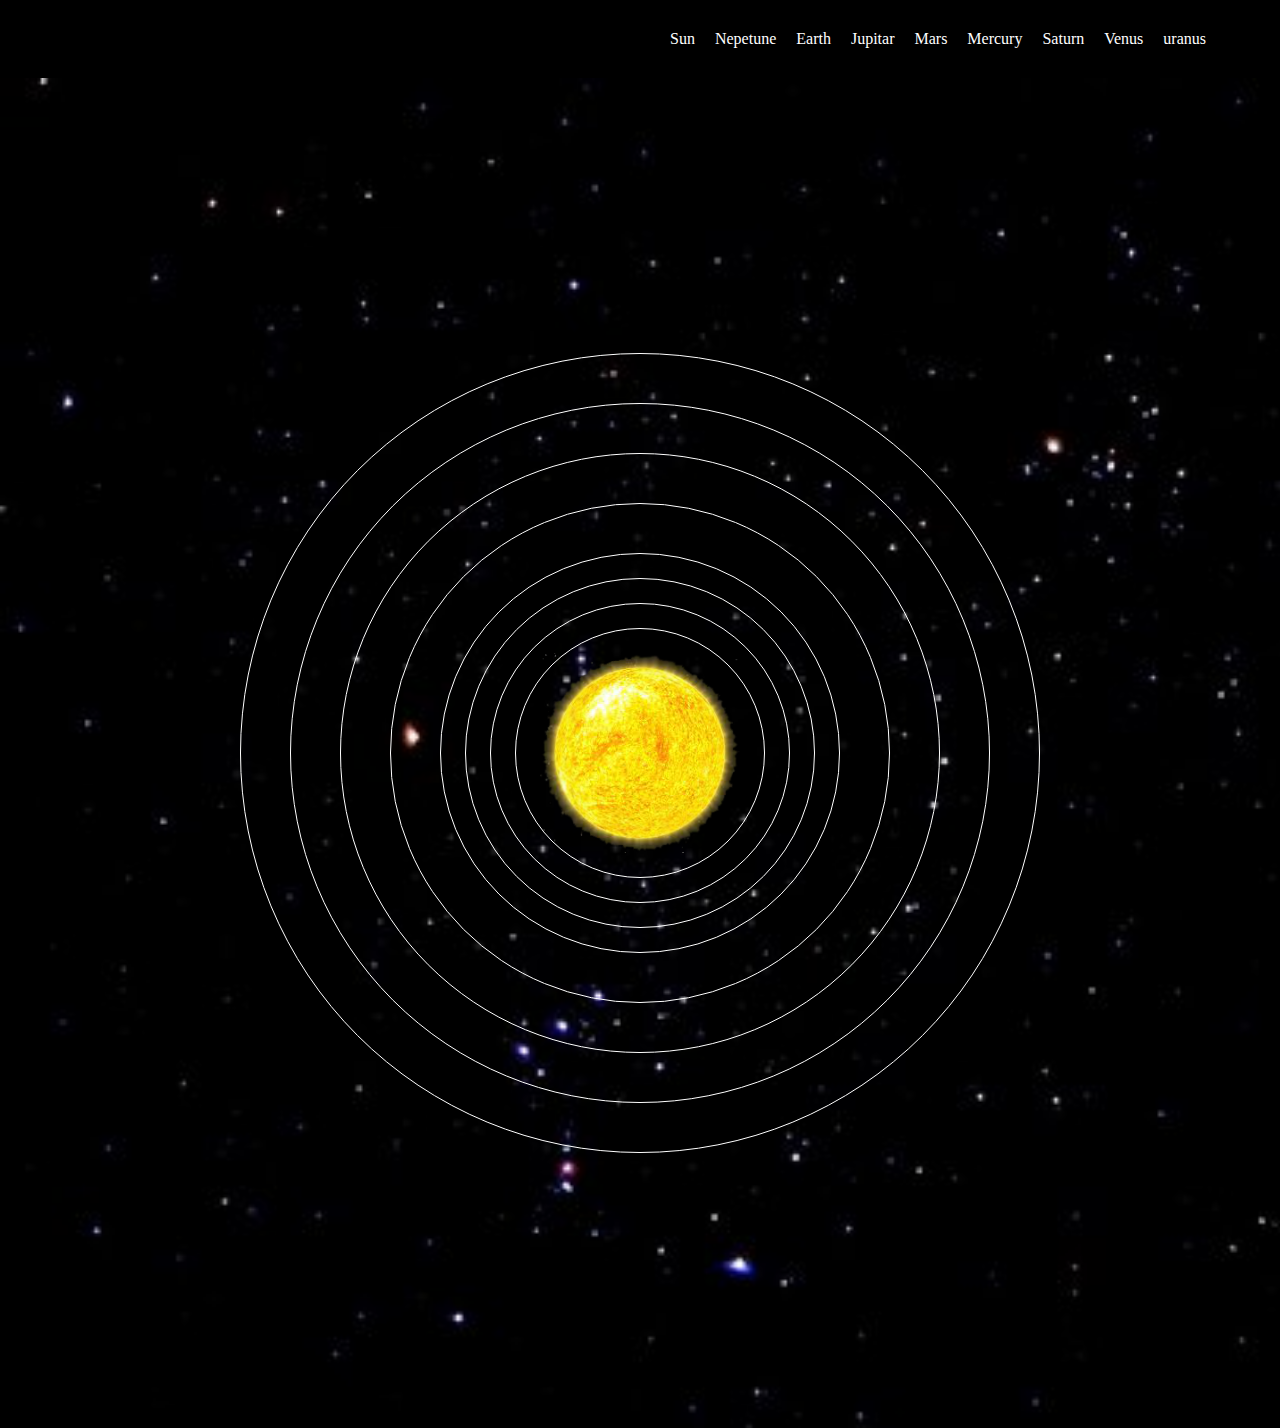
<file: index.html>
<!DOCTYPE html>
<html lang="en">

<head>
    <meta charset="UTF-8">
    <meta http-equiv="X-UA-Compatible" content="IE=edge">
    <meta name="viewport" content="width=device-width, initial-scale=1.0">
    <title>Solar System</title>
    <link rel="shortcut icon" href="./images/solar-systemLogojpg.jpg" type="image/x-icon">
    <link rel="stylesheet" href="css/style.css">
</head>

<body>

    <section class="Solar-pannel">
        <div class="container">
            <nav class="menu">

                <ul>
                    <li><a href="indexSun.html">Sun</a></li>

                    <li><a href="plannet pages/nepetune.html">Nepetune</a></li>
                    <li><a href="plannet pages/earth.html">Earth</a></li>
                    <li><a href="plannet pages/jupiter.html">Jupitar</a></li>
                    <li><a href="plannet pages/marse.html">Mars</a></li>
                    <li><a href="plannet pages/mercury.html">Mercury</a></li>
                    <li><a href="plannet pages/saturn.html">Saturn</a></li>
                    <li><a href="plannet pages/venus.html">Venus</a></li>
                    <li><a href="plannet pages/urenus.html">uranus</a></li>

                </ul>

            </nav>
        </div>

    </section>
    <section class="Solar-system">

        <div class="wrapper">

            <div class="napetune-container">
                <img src="./images/nepetune-2.png" alt="plannet">
            </div>
            <div class="urenus-container">
                <img src="./images/urenus new.png" alt="plannet">
            </div>
            <div class="saturn-container">
                <img src="./images/saturnjpg new.png" alt="plannet">
            </div>
            <div class="jupiter-container">
                <img src="./images/jupiter new .png" alt="plannet">
            </div>
            <div class="marse-container">
                <img src="./images/mars1N.png" alt="plannet">
            </div>
            <div class="earth-container">
                <img src="./images/earth New.png" alt="plannet">
            </div>
            <div class="venus-container">
                <img src="./images/venus1 New.png" alt="plannet">
            </div>
            <div class="marcury-container">
                <img src="./images/mercury new (2).png" alt="plannet">
            </div>
            <div class="sun-container">
                <img src="./images/sunNEW.png" alt="plannet">
            </div>


        </div>
    </section>
</body>

</html>
</file>
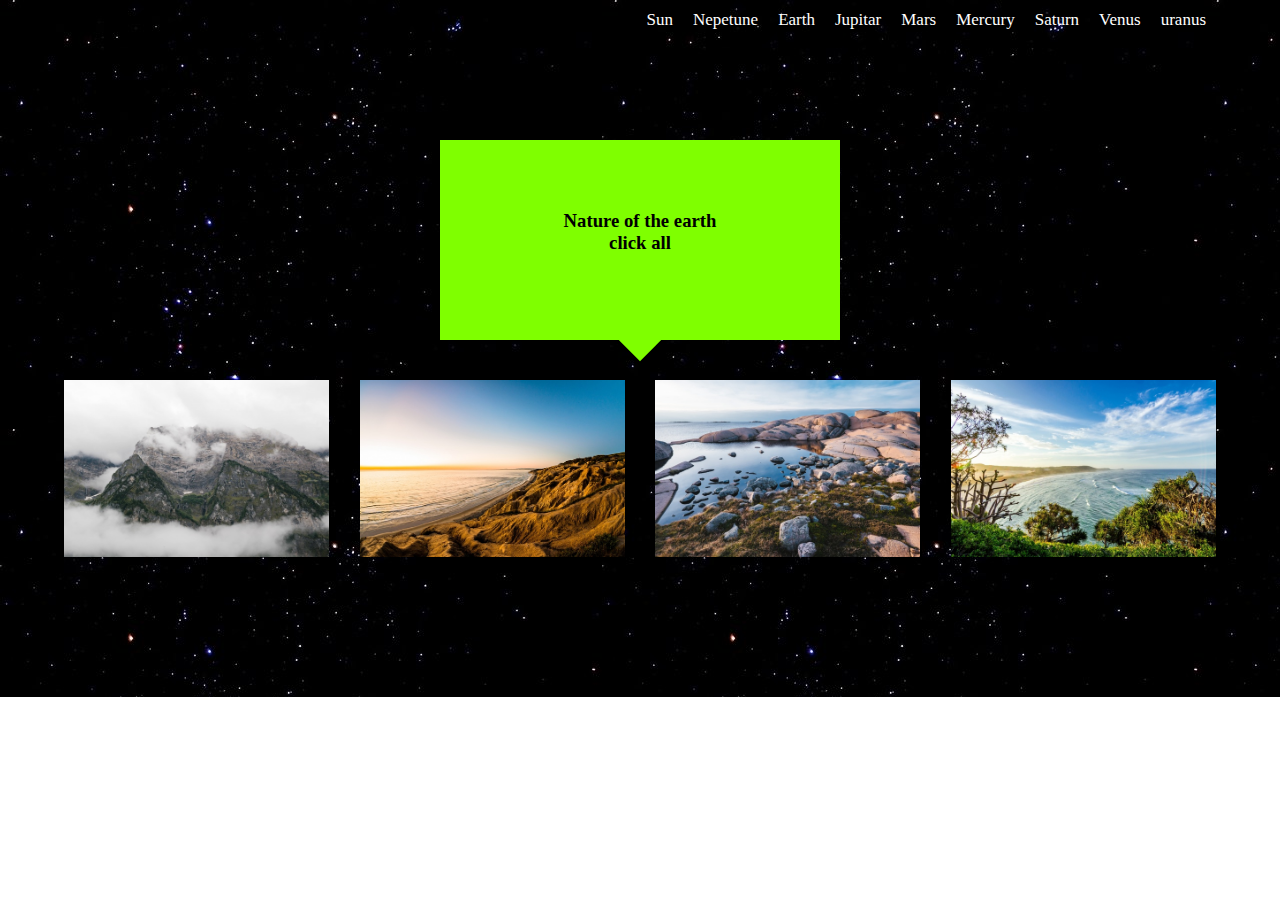
<file: plannet pages/earth.html>
<!DOCTYPE html>
<html lang="en">

<head>
    <meta charset="UTF-8">
    <meta http-equiv="X-UA-Compatible" content="IE=edge">
    <meta name="viewport" content="width=device-width, initial-scale=1.0">
    <title>Earth</title>
    <link rel="stylesheet" href="../css/Estyle.css">
</head>

<body>
    <section class="Solar-pannel">
        <div class="container">
            <nav class="menu">
                <ul>
                    <li><a href="../index.html">Sun</a></li>

                    <li><a href="nepetune.html">Nepetune</a></li>
                    <li><a href="earth.html">Earth</a></li>
                    <li><a href="jupiter.html">Jupitar</a></li>
                    <li><a href="marse.html">Mars</a></li>
                    <li><a href="mercury.html">Mercury</a></li>
                    <li><a href="saturn.html">Saturn</a></li>
                    <li><a href="venus.html">Venus</a></li>
                    <li><a href="urenus.html">uranus</a></li>

                </ul>

            </nav>
        </div>

        <div class="hello-one">
            <div class="container">
                <div class="box-1">
                    <h3>Nature of the earth <br>
                        click all
                    </h3>

                </div>
                <div class="nature-section">
                    <div class="photo-album">
                        <div class="photo photo-1">
                            <img src="../images/natuture5.jpg" alt="">
                        </div>
                        <div class="photo photo-2">
                            <img src="../images/nature4.jpg" alt="">
                        </div>
                        <div class="photo photo-3">
                            <img src="../images/nature3.jpg" alt="">
                        </div>
                        <div class="photo photo-4">
                            <img src="../images/nature-4.jpg" alt="">
                        </div>

                    </div>

                </div>


            </div>
        </div>



    </section>

</body>

</html>
</file>
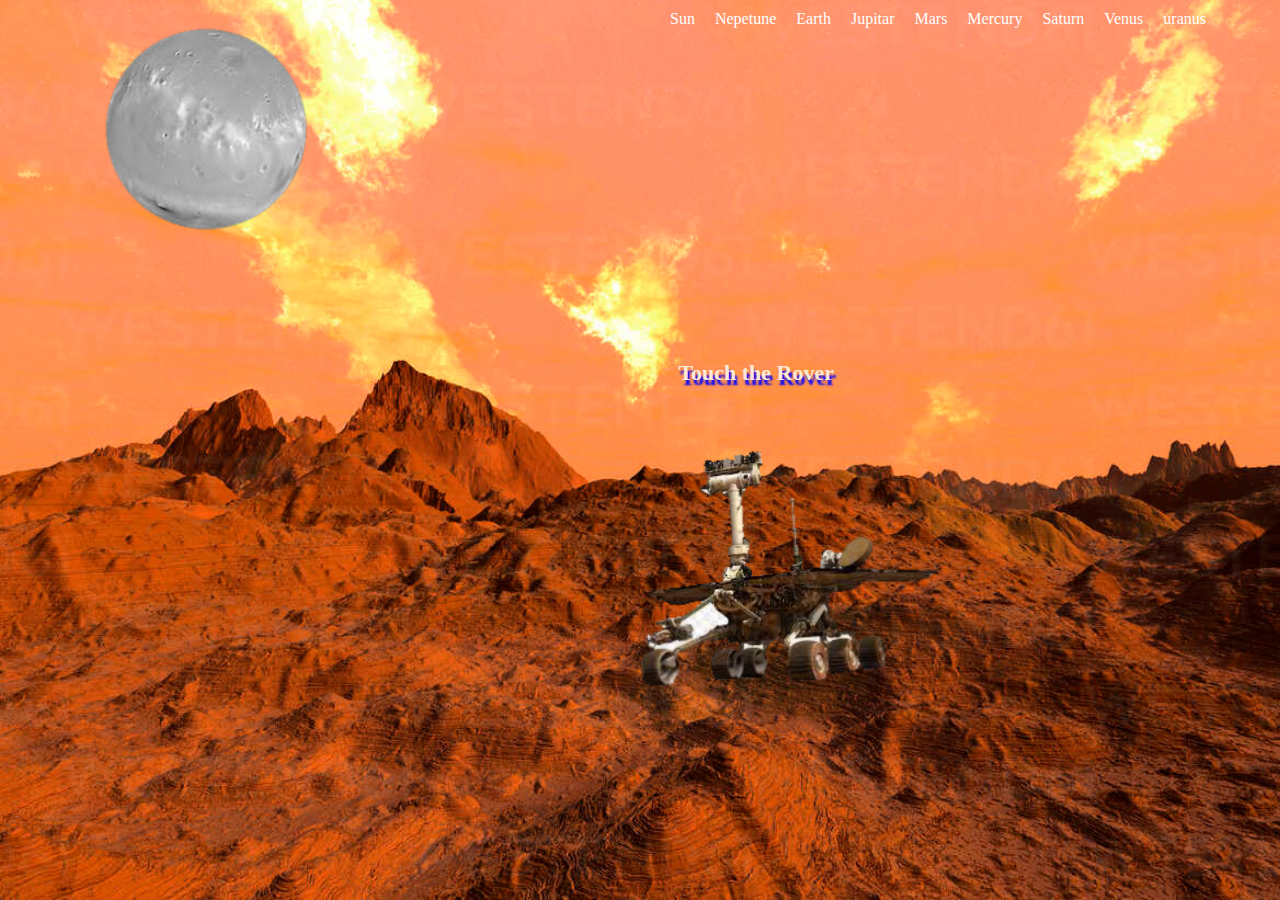
<file: plannet pages/marse.html>
<!DOCTYPE html>
<html lang="en">

<head>
    <meta charset="UTF-8">
    <meta http-equiv="X-UA-Compatible" content="IE=edge">
    <meta name="viewport" content="width=device-width, initial-scale=1.0">
    <title>mars</title>
    <link rel="stylesheet" href="../css/Mstyle.css">
</head>

<body>


    <section class="rover">
        <div class="container">

            <nav class="menu">
                <ul>
                    <li><a href="../index.html">Sun</a></li>

                    <li><a href="nepetune.html">Nepetune</a></li>
                    <li><a href="earth.html">Earth</a></li>
                    <li><a href="jupiter.html">Jupitar</a></li>
                    <li><a href="marse.html">Mars</a></li>
                    <li><a href="mercury.html">Mercury</a></li>
                    <li><a href="saturn.html">Saturn</a></li>
                    <li><a href="venus.html">Venus</a></li>
                    <li><a href="urenus.html">uranus</a></li>

                </ul>

            </nav>

            <div class="phobos-logo">
                <img src="../images/demosLogo.png" alt="phobos">

            </div>
            <div class="rover-hover">
                <img src="../images/curisityNew.png" alt="rover">
                <h3>Touch the Rover</h3>

            </div>
        </div>




    </section>

</body>

</html>
</file>
<file: css/style.css>
* {
    margin: 0;
    padding: 0;
    box-sizing: border-box;
}

img {
    max-width: 100%;
}

a {
    text-decoration: none;
    list-style: none;

}


.Solar-pannel {
    padding: 20px 0;
    background-color: black;


}

.container {
    width: 90%;
    margin: auto;
}

.menu {}



.menu ul {
    display: flex;
    justify-content: flex-end;
}

.menu ul li {
    list-style: none;
}

.menu ul li a {
    color: #fff;
    display: block;
    padding: 10px;
    text-decoration: none;


}

.Solar-system {

    display: flex;
    justify-content: center;
    align-items: center;

    background: url(../images/StarsNew.jpg);
    background-size: cover;
    width: 100%;
    height: 150vh;




}

.wrapper {

    height: 100%;
    width: 100%;
    display: flex;
    justify-content: center;
    align-items: center;
}

.napetune-container {
    position: absolute;
    height: 800px;
    width: 800px;
    border-radius: 100%;
    display: flex;
    justify-content: center;
    align-items: center;
    border: 1px solid white;
}

.napetune-container>img {
    height: 50px;
    width: 50px;
    object-fit: cover;
    animation: nepetune-rotation 53954ms linear infinite;
}

.urenus-container {
    position: absolute;
    height: 700px;
    width: 700px;
    border-radius: 100%;
    display: flex;
    justify-content: center;
    align-items: center;
    border: 1px solid white;
}

.urenus-container>img {
    height: 75px;
    width: 75px;
    object-fit: cover;
    animation: urenus-rotation 37054ms linear infinite;
}

.saturn-container {
    position: absolute;
    height: 600px;
    width: 600px;
    border-radius: 100%;
    display: flex;
    justify-content: center;
    align-items: center;
    border: 1px solid white;
}

.saturn-container>img {
    height: 60px;
    width: 60px;
    object-fit: cover;
    animation: saturn-rotation 33218ms linear infinite;
}

.jupiter-container {
    position: absolute;
    height: 500px;
    width: 500px;
    border-radius: 100%;
    display: flex;
    justify-content: center;
    align-items: center;
    border: 1px solid white;
}

.jupiter-container>img {
    height: 75px;
    width: 75px;
    animation: jupiter-rotation 27339ms linear infinite;
}

.marse-container {
    position: absolute;
    height: 400px;
    width: 400px;
    border-radius: 100%;
    display: flex;
    justify-content: center;
    align-items: center;
    border: 1px solid white;
}

.marse-container>img {
    height: 30px;
    width: 30px;
    animation: marse-rotation 12684ms linear infinite;
}

.earth-container {
    position: absolute;
    height: 350px;
    width: 350px;
    border-radius: 100%;
    display: flex;
    justify-content: center;
    align-items: center;
    border: 1px solid white;
}

.earth-container>img {
    height: 25px;
    width: 25px;
    animation: earth-rotation 11079ms linear infinite;
}

.venus-container {
    position: absolute;
    height: 300px;
    width: 300px;
    border-radius: 100%;
    display: flex;
    justify-content: center;
    align-items: center;
    border: 1px solid white;
}

.venus-container>img {
    height: 20px;
    width: 20px;
    object-fit: cover;
    animation: venus-rotation 7259ms linear infinite;
}

.marcury-container {
    position: absolute;
    height: 250px;
    width: 250px;
    border-radius: 100%;
    display: flex;
    justify-content: center;
    align-items: center;
    border: 1px solid white;
}

.marcury-container>img {
    height: 15px;
    width: 15px;
    object-fit: cover;
    animation: marcury-rotation 5769ms linear infinite;
}

.sun-container {
    position: absolute;
    height: 200px;
    width: 200px;
    border-radius: 100%;
    display: flex;
    justify-content: center;
    align-items: center;
}

.sun-container>img {
    width: auto;
    height: 100%;
    background-color: transparent;
    user-select: none;
    object-fit: cover;
    transition: 4s;

}

.sun-container>img:hover {
    background-color: gold;
    width: 150px;
    height: 150px;
    border-radius: 100%;


}

@keyframes nepetune-rotation {
    0% {
        transform: rotate(0deg) translate(400px) rotate(0deg);

    }

    100% {
        transform: rotate(360deg) translate(400px) rotate(360deg);


    }
}

@keyframes urenus-rotation {
    0% {
        transform: rotate(0deg) translate(350px) rotate(0deg);

    }

    100% {
        transform: rotate(360deg) translate(350px) rotate(360deg);


    }
}

@keyframes saturn-rotation {
    0% {
        transform: rotate(0deg) translate(300px) rotate(0deg);

    }

    100% {
        transform: rotate(360deg) translate(300px) rotate(360deg);


    }
}

@keyframes jupiter-rotation {
    0% {
        transform: rotate(0deg) translate(250px) rotate(0deg);

    }

    100% {
        transform: rotate(360deg) translate(250px) rotate(360deg);


    }
}

@keyframes marse-rotation {
    0% {
        transform: rotate(0deg) translate(200px) rotate(0deg);

    }

    100% {
        transform: rotate(360deg) translate(200px) rotate(360deg);


    }
}

@keyframes earth-rotation {
    0% {
        transform: rotate(0deg) translate(175px) rotate(0deg);

    }

    100% {
        transform: rotate(360deg) translate(175px) rotate(360deg);


    }
}

@keyframes venus-rotation {
    0% {
        transform: rotate(0deg) translate(150px) rotate(0deg);

    }

    100% {
        transform: rotate(360deg) translate(150px) rotate(360deg);


    }
}

@keyframes marcury-rotation {
    0% {
        transform: rotate(0deg) translate(125px) rotate(0deg);

    }

    100% {
        transform: rotate(360deg) translate(125px) rotate(360deg);


    }
}
</file>
<file: css/Estyle.css>
* {
    margin: 0;
    padding: 0;
    box-sizing: border-box;
}

img {
    max-width: 100%;
    height: auto;
    display: block;
}

a {
    text-decoration: none;
    list-style: none;

}




.container {
    width: 90%;
    margin: auto;

}

.Solar-pannel {
    background: url(../images/StarsNew.jpg);
}

menu {}

.menu ul {
    display: flex;
    justify-content: flex-end;

}

.menu ul li {
    list-style: none;
}

.menu ul li a {
    color: #fff;
    display: block;
    padding: 10px;
    font-size: 17px;
    text-decoration: none;
}

.hello-one {
    padding: 100px 0;
}

.box-1 {
    width: 400px;
    height: 200px;
    background-color: chartreuse;
    margin: auto;
    position: relative;
}

.box-1 h3 {

    text-align: center;
    padding: 70px 0;


}

.box-1::after {
    content: '';
    display: block;
    width: 30px;
    height: 30px;
    background-color: chartreuse;
    position: absolute;
    bottom: -15px;
    left: 50%;
    transform: translateX(-50%) rotate(45deg);

}

.nature-section {
    padding: 40px 0;
}

.photo-album {
    display: flex;
    justify-content: space-between;
}

.photo {
    width: 23%;
}

.photo-1 {
    position: relative;
}

.photo-1::before {
    content: '';
    display: block;
    width: 0px;
    height: 0px;
    background: green;
    position: absolute;
    top: 50%;
    left: 50%;
    transform: translate(-50%, -50%);
    transition: .4s;
    opacity: 0.6;
}

.photo-1:hover::before {
    width: 90%;
    height: 90%;
}

.photo-2 {
    position: relative;
    overflow: hidden;
}

.photo-2::before {
    content: '';
    display: block;
    height: 100%;
    width: 50%;
    background-color: green;
    position: absolute;
    top: -100%;
    left: 0;
    opacity: .75;
    transition: 2s;

}

.photo-2::after {
    content: '';
    display: block;
    height: 100%;
    width: 50%;
    background-color: red;
    position: absolute;
    bottom: -100%;
    right: 0;
    opacity: .75;
    transition: 2s;

}

.photo-2:hover::before {
    top: 0;
}

.photo-2:hover::after {
    bottom: 0;
}

.photo-3 {}

.photo-3 img {
    transition: .5s;

}

.photo-3 img:hover {
    transform: rotateY(180deg);
}

.photo-4 {

    transition-timing-function: ease-in-out;
}

.photo-4:hover {
    transform: scale(1.2);
    ;

}
</file>
<file: css/Mstyle.css>
* {
    margin: 0;
    padding: 0;
    box-sizing: border-box;
}

img {
    max-width: 100%;
}

a {
    text-decoration: none;
    list-style: none;

}




.container {
    width: 90%;
    margin: auto;

}

.menu {
    padding-bottom: 10px;
}

.menu ul {
    display: flex;
    justify-content: flex-end;
}

.menu ul li {
    list-style: none;
}

.menu ul li a {
    color: white;
    display: block;
    padding: 10px;



}

.rover {
    background-image: url(../images/marsBG.jpg);
    background-repeat: no-repeat;
    background-size: cover;
    background-position: center;
    object-fit: cover;
    height: 100vh;

}

.rover-hover {}

.rover-hover img {
    position: absolute;
    top: 50%;
    left: 50%;
    width: 300px;
    transition: 1s;


}

.rover-hover img:hover {
    transform: skewX(-20deg);
}



.rover-hover h3 {
    position: absolute;
    top: 40%;
    left: 53%;
    font-size: 22px;
    color: antiquewhite;
    text-shadow: 2px 5px 2px blue;


}

.phobos-logo img {
    transform: translate(20%, -10%);
    animation: 20s cresent linear infinite alternate;


}

@keyframes rounding {

    to {
        transform: rotateZ(360deg);
    }
}

@keyframes cresent {
    0% {
        transform: translate(-120%, 0%);
        opacity: 0.8;
    }

    50% {
        transform: translate(0, 0);
        opacity: 1;
    }

    100% {
        transform: translate(120%, -0%);
        opacity: 0.8;
    }
</file>
